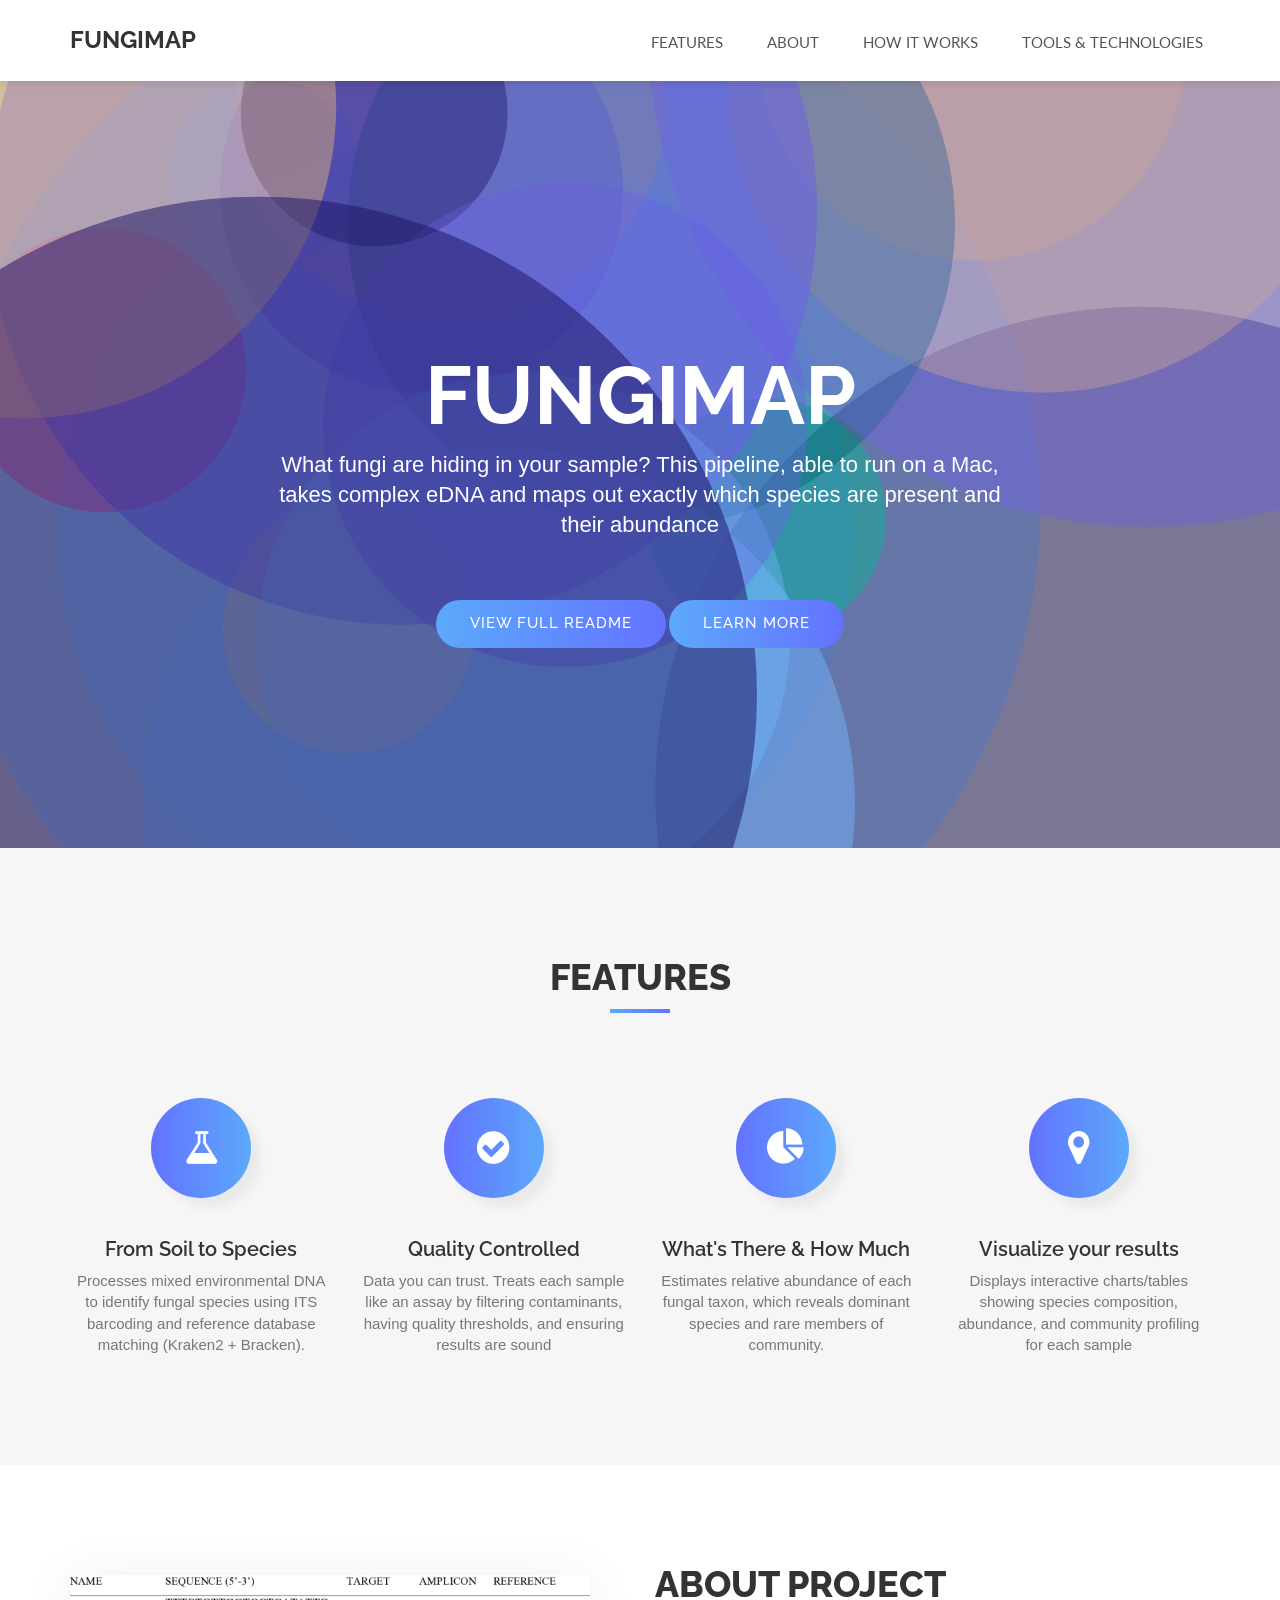
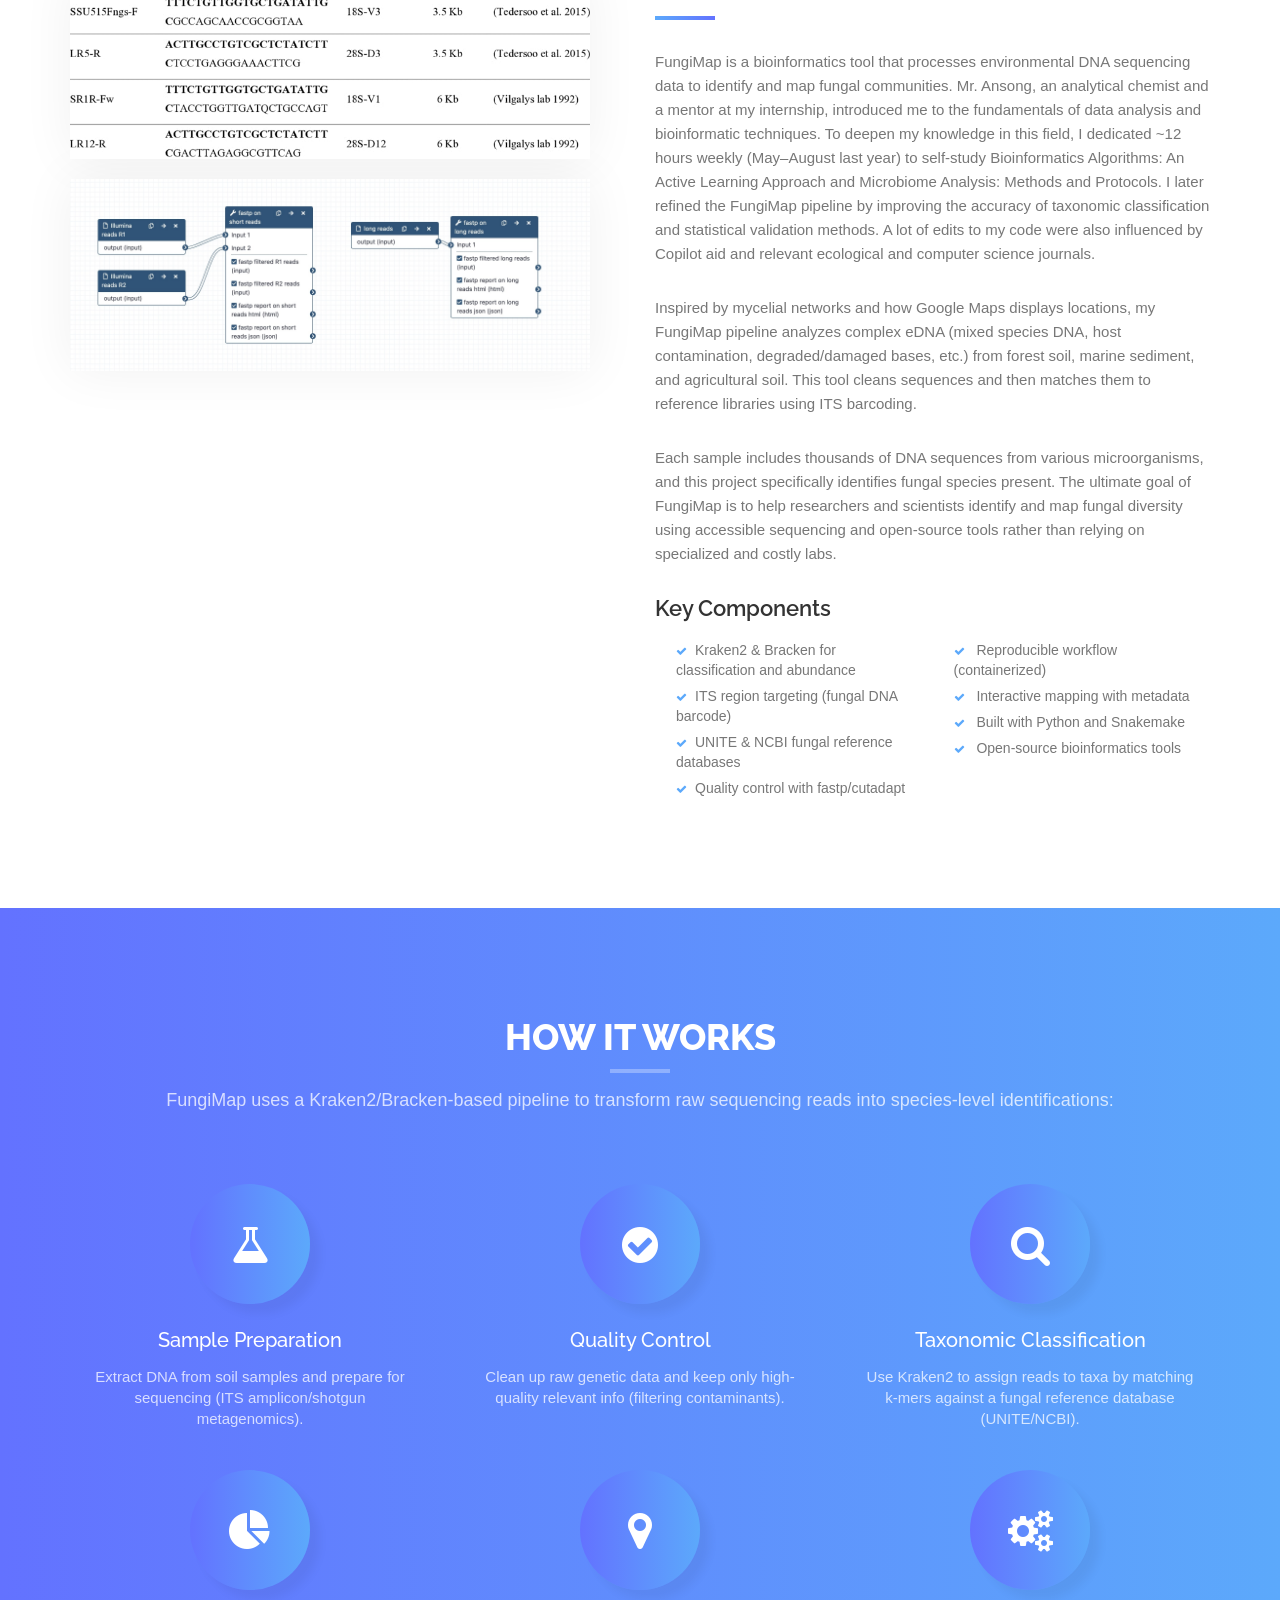
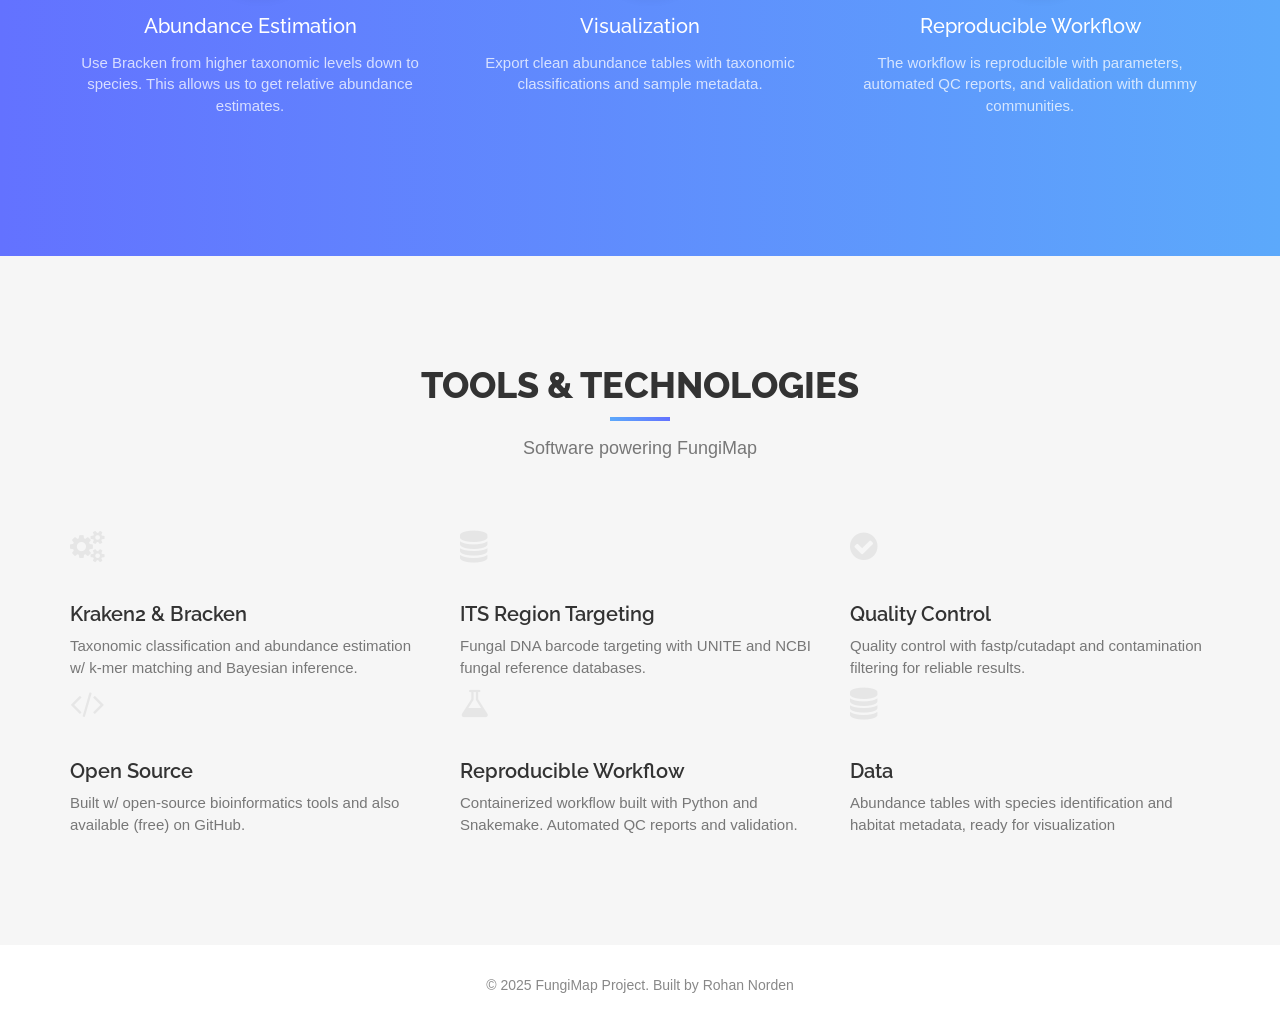
<file: docs/index.html>
<head><meta charset="utf-8"/><meta name="viewport" content="width=device-width,initial-scale=1"/><link rel="shortcut icon" href="img/favicon.ico" type="image/x-icon"/><link rel="apple-touch-icon" href="img/apple-touch-icon.png"/><link rel="apple-touch-icon" sizes="72x72" href="img/apple-touch-icon-72x72.png"/><link rel="apple-touch-icon" sizes="114x114" href="img/apple-touch-icon-114x114.png"/><link rel="stylesheet" href="css/bootstrap.css"/><link rel="stylesheet" href="fonts/font-awesome/css/font-awesome.css"/><link rel="stylesheet" href="css/style.css"/><link rel="stylesheet" href="css/nivo-lightbox/nivo-lightbox.css"/><link rel="stylesheet" href="css/nivo-lightbox/default.css"/><link href="https://fonts.googleapis.com/css?family=Open+Sans:300,400,600,700" rel="stylesheet"/><link href="https://fonts.googleapis.com/css?family=Lato:400,700" rel="stylesheet"/><link href="https://fonts.googleapis.com/css?family=Raleway:300,400,500,600,700,800,900" rel="stylesheet"/><title>FungiMap - Fungal Biodiversity Mapping</title><meta name="description" content=""/><meta name="author" content="@Issaafalkattan"/><link href="./static/css/main.6dea0f05.chunk.css" rel="stylesheet"></head><body id="page-top" data-spy="scroll" data-target=".navbar-fixed-top"><div id="root"></div><script type="text/javascript" src="js/jquery.1.11.1.js"></script><script type="text/javascript" src="js/bootstrap.js"></script><script>!function(e){function t(t){for(var n,a,l=t[0],p=t[1],i=t[2],c=0,s=[];c<l.length;c++)a=l[c],Object.prototype.hasOwnProperty.call(o,a)&&o[a]&&s.push(o[a][0]),o[a]=0;for(n in p)Object.prototype.hasOwnProperty.call(p,n)&&(e[n]=p[n]);for(f&&f(t);s.length;)s.shift()();return u.push.apply(u,i||[]),r()}function r(){for(var e,t=0;t<u.length;t++){for(var r=u[t],n=!0,l=1;l<r.length;l++){var p=r[l];0!==o[p]&&(n=!1)}n&&(u.splice(t--,1),e=a(a.s=r[0]))}return e}var n={},o={1:0},u=[];function a(t){if(n[t])return n[t].exports;var r=n[t]={i:t,l:!1,exports:{}};return e[t].call(r.exports,r,r.exports,a),r.l=!0,r.exports}a.m=e,a.c=n,a.d=function(e,t,r){a.o(e,t)||Object.defineProperty(e,t,{enumerable:!0,get:r})},a.r=function(e){"undefined"!=typeof Symbol&&Symbol.toStringTag&&Object.defineProperty(e,Symbol.toStringTag,{value:"Module"}),Object.defineProperty(e,"__esModule",{value:!0})},a.t=function(e,t){if(1&t&&(e=a(e)),8&t)return e;if(4&t&&"object"==typeof e&&e&&e.__esModule)return e;var r=Object.create(null);if(a.r(r),Object.defineProperty(r,"default",{enumerable:!0,value:e}),2&t&&"string"!=typeof e)for(var n in e)a.d(r,n,function(t){return e[t]}.bind(null,n));return r},a.n=function(e){var t=e&&e.__esModule?function(){return e.default}:function(){return e};return a.d(t,"a",t),t},a.o=function(e,t){return Object.prototype.hasOwnProperty.call(e,t)},a.p="./";var l=this["webpackJsonplandingpage-react-template"]=this["webpackJsonplandingpage-react-template"]||[],p=l.push.bind(l);l.push=t,l=l.slice();for(var i=0;i<l.length;i++)t(l[i]);var f=p;r()}([])</script><script src="./static/js/2.288e8a4b.chunk.js"></script><script src="./static/js/main.a0b83190.chunk.js"></script></body>
</file>
<file: docs/css/style.css>
body, html {
	font-family: 'Open Sans', sans-serif;
	text-rendering: optimizeLegibility !important;
	-webkit-font-smoothing: antialiased !important;
	color: #777;
	font-weight: 400;
	width: 100% !important;
	height: 100% !important;
}
h2, h3, h4 {
	font-family: 'Raleway', sans-serif;
}
h2 {
	text-transform: uppercase;
	margin: 0 0 20px 0;
	font-weight: 800;
	font-size: 36px;
	color: #333;
}
h3 {
	font-size: 20px;
	font-weight: 600;
	color: #333;
}
h4 {
	font-size: 18px;
	color: #333;
	font-weight: 600;
}
h5 {
	text-transform: uppercase;
	font-weight: 700;
	line-height: 20px;
}
p {
	font-size: 15px;
}
p.intro {
	margin: 12px 0 0;
	line-height: 24px;
}
a {
	color: #608dfd;
	font-weight: 400;
}
a:hover, a:focus {
	text-decoration: none;
	color: #608dfd;
}
ul, ol {
	list-style: none;
}
ul, ol {
	padding: 0;
	webkit-padding: 0;
	moz-padding: 0;
}
hr {
	height: 2px;
	width: 70px;
	text-align: center;
	position: relative;
	background: #1E7A46;
	margin-bottom: 20px;
	border: 0;
}
/* Navigation */
#menu {
	padding: 15px;
	transition: all 0.8s;
}
#menu.navbar-default {
	background-color: #fff;
	border-color: rgba(231, 231, 231, 0);
	box-shadow: 0 0 10px rgba(0,0,0,0.15)
}
#menu a.navbar-brand {
	font-family: 'Raleway', sans-serif;
	font-size: 24px;
	font-weight: 700;
	color: #333;
	text-transform: uppercase;
}
#menu.navbar-default .navbar-nav > li > a {
	font-family: 'Lato', sans-serif;
	text-transform: uppercase;
	color: #555;
	font-size: 15px;
	font-weight: 400;
	padding: 8px 2px;
	border-radius: 0;
	margin: 9px 20px 0 20px;
}
#menu.navbar-default .navbar-nav > li > a:after {
	display: block;
	position: absolute;
	left: 0;
	bottom: -1px;
	width: 0;
	height: 2px;
	background: linear-gradient(to right, #6372ff 0%, #5ca9fb 100%);
	content: "";
	transition: width 0.2s;
}
#menu.navbar-default .navbar-nav > li > a:hover:after {
	width: 100%;
}
.navbar-default .navbar-nav > .active > a, .navbar-default .navbar-nav > .active > a:hover, .navbar-default .navbar-nav > .active > a:focus {
	background-color: transparent;
}
.navbar-default .navbar-nav > .active > a:after, .navbar-default .navbar-nav > .active > a:hover:after, .navbar-default .navbar-nav > .active > a:focus:after {
	display: block !important;
	position: absolute !important;
	left: 0 !important;
	bottom: -1px !important;
	width: 100% !important;
	height: 2px !important;
	background: linear-gradient(to right, #6372ff 0%, #5ca9fb 100%) !important;
	content: "" !important;
	transition: width 0.2s !important;
}
.navbar-toggle {
	border-radius: 0;
}
.navbar-default .navbar-toggle:hover, .navbar-default .navbar-toggle:focus {
	background-color: #fff;
	border-color: #608dfd;
}
.navbar-default .navbar-toggle:hover>.icon-bar {
	background-color: #608dfd;
}
.section-title {
	margin-bottom: 70px;
}
.section-title h2 {
	position: relative;
	margin-top: 10px;
	margin-bottom: 15px;
	padding-bottom: 15px;
}
.section-title h2::after {
	position: absolute;
	content: "";
	background: linear-gradient(to right, #5ca9fb 0%, #6372ff 100%);
	height: 4px;
	width: 60px;
	bottom: 0;
	margin-left: -30px;
	left: 50%;
}
.section-title p {
	font-size: 18px;
}
.btn-custom {
	font-family: 'Raleway', sans-serif;
	text-transform: uppercase;
	color: #fff;
	background-color: #5ca9fb;
	background-image: linear-gradient(to right, #5ca9fb 0%, #6372ff 100%);
	padding: 14px 34px;
	letter-spacing: 1px;
	margin: 0;
	font-size: 15px;
	font-weight: 500;
	border-radius: 25px;
	transition: all 0.5s linear;
	border: 0;
}
.btn-custom:hover, .btn-custom:focus, .btn-custom.focus, .btn-custom:active, .btn-custom.active {
	color: #fff;
	background-image: none;
	background-color: #6372ff;
}
.btn:active, .btn.active {
	background-image: none;
	outline: 0;
	-webkit-box-shadow: none;
	box-shadow: none;
}
a:focus, .btn:focus, .btn:active:focus, .btn.active:focus, .btn.focus, .btn:active.focus, .btn.active.focus {
	outline: none;
	outline-offset: none;
}
/* Header Section */
.intro {
	display: table;
	position: relative;
	width: 100%;
	padding: 0;
	background-color: #e5e5e5;
	-webkit-background-size: cover;
	-moz-background-size: cover;
	background-size: cover;
	-o-background-size: cover;
}
.intro .overlay {
	background: rgba(0,0,0,0.2);
}
.intro h1 {
	font-family: 'Raleway', sans-serif;
	color: #fff;
	font-size: 82px;
	font-weight: 700;
	text-transform: uppercase;
	margin-top: 0;
	margin-bottom: 10px;
}
.intro h1 span {
	font-weight: 800;
	color: #5ca9fb;
}
.intro p {
	color: #fff;
	font-size: 22px;
	font-weight: 300;
	line-height: 30px;
	margin: 0 auto;
	margin-bottom: 60px;
}
header .intro-text {
	padding-top: 350px;
	padding-bottom: 200px;
	text-align: center;
}
/* Features Section */
#features {
	padding: 100px 0;
	background: #f6f6f6;
}
#features i.fa {
	font-size: 38px;
	margin-bottom: 20px;
	transition: all 0.5s;
	color: #fff;
	width: 100px;
	height: 100px;
	padding: 30px 0;
	border-radius: 50%;
	background: linear-gradient(to right, #6372ff 0%, #5ca9fb 100%);
	box-shadow: 10px 10px 10px rgba(0,0,0,.05);
}
/* About Section */
#about {
	padding: 100px 0;
}
#about h3 {
	font-size: 22px;
	margin: 0 0 20px 0;
}
#about h2 {
	position: relative;
	margin-bottom: 15px;
	padding-bottom: 15px;
}
#about h2::after {
	position: absolute;
	content: "";
	background: linear-gradient(to right, #5ca9fb 0%, #6372ff 100%);
	height: 4px;
	width: 60px;
	bottom: 0;
	left: 0;
}
#about .about-text li {
	margin-bottom: 6px;
	margin-left: 6px;
	list-style: none;
	padding: 0;
}
#about .about-text li:before {
	content: '\f00c';
	font-family: 'FontAwesome';
	color: #5ca9fb;
	font-size: 11px;
	font-weight: 300;
	padding-right: 8px;
}
#about img {
	width: 520px;
	margin-top: 10px;
	background: #fff;
	border-right: 0;
	box-shadow: 0 0 50px rgba(0,0,0,0.06);
}
#about p {
	line-height: 24px;
	margin: 30px 0;
}
/* Services Section */
#services {
	padding: 100px 0;
	background: linear-gradient(to right, #6372ff 0%, #5ca9fb 100%);
	color: #fff;
}
#services .service-desc {
	margin: 10px 10px 20px;
}
#services h2 {
	color: #fff;
}
#services .section-title h2::after {
	position: absolute;
	content: "";
	background: rgba(255,255,255,.3);
	height: 4px;
	width: 60px;
	bottom: 0;
	margin-left: -30px;
	left: 50%;
}
#services i.fa {
	font-size: 42px;
	width: 120px;
	height: 120px;
	padding: 40px 0;
	background: linear-gradient(to right, #6372ff 0%, #5ca9fb 100%);
	border-radius: 50%;
	color: #fff;
	box-shadow: 10px 10px 10px rgba(0,0,0,.05);
}
#services h3 {
	font-weight: 500;
	padding: 5px 0;
	color: #fff;
}
#services p {
	color: rgba(255,255,255,.75);
}
#services .service-desc {
	margin-bottom: 40px;
}
/* Portfolio Section */
#portfolio {
	padding: 100px 0;
}
.portfolio-item {
	margin: 1px -15px 0 -14px;
	padding: 0;
}
.portfolio-item .hover-bg {
	overflow: hidden;
	position: relative;
	margin: 0;
}
.hover-bg .hover-text {
	position: absolute;
	text-align: center;
	margin: 0 auto;
	color: #fff;
	background: linear-gradient(to right, rgba(99,114,255,0.8) 0%, rgba(92,169,251,0.8) 100%);
	padding: 30% 0 0 0;
	height: 100%;
	width: 100%;
	opacity: 0;
	transition: all 0.5s;
}
.hover-bg .hover-text>h4 {
	opacity: 0;
	color: #fff;
	-webkit-transform: translateY(100%);
	transform: translateY(100%);
	transition: all 0.3s;
	font-size: 18px;
	letter-spacing: 1px;
	font-weight: 500;
	text-transform: uppercase;
}
.hover-bg:hover .hover-text>h4 {
	opacity: 1;
	-webkit-backface-visibility: hidden;
	-webkit-transform: translateY(0);
	transform: translateY(0);
}
.hover-bg:hover .hover-text {
	opacity: 1;
}
/* Testimonials Section */
#testimonials {
	padding: 100px 0;
	background: #f6f6f6;
}
#testimonials i {
	color: #e6e6e6;
	font-size: 32px;
	margin-bottom: 20px;
}
.testimonial {
	position: relative;
	padding: 20px;
}
.testimonial-image {
	float: left;
	margin-right: 15px;
}
.testimonial-image, .testimonial-image img {
	display: block;
	width: 64px;
	height: 64px;
	border-radius: 50%;
}
.testimonial-content {
	position: relative;
	overflow: hidden;
}
.testimonial-content p {
	margin-bottom: 0;
	font-size: 14px;
	font-style: italic;
}
.testimonial-meta {
	margin-top: 10px;
	font-size: 15px;
	font-weight: 600;
	color: #666;
}
/* Team Section */
#team {
	padding: 100px 0;
}
#team h4 {
	margin: 5px 0;
}
#team .team-img {
	width: 240px;
}
#team .thumbnail {
	background: transparent;
	border: 0;
}
#team .thumbnail .caption {
	padding: 10px 0 0 0;
	color: #888;
}
/* Contact Section */
#contact {
	padding: 100px 0 60px 0;
	background: linear-gradient(to right, #6372ff 0%, #5ca9fb 100%);
	color: rgba(255,255,255,.75);
}
#contact .section-title {
	margin-bottom: 40px;
}
#contact .section-title p {
	font-size: 16px;
}
#contact h2 {
	color: #fff;
	margin-top: 10px;
	margin-bottom: 15px;
	padding-bottom: 15px;
}
#contact .section-title h2::after {
	position: absolute;
	content: "";
	background: rgba(255,255,255,.3);
	height: 4px;
	width: 60px;
	bottom: 0;
	left: 30px;
}
#contact h3 {
	color: #fff;
	margin-top: 80px;
	margin-bottom: 25px;
	padding-bottom: 20px;
	font-weight: 400;
}
#contact form {
	padding-top: 20px;
}
#contact .text-danger {
	color: #cc0033;
	text-align: left;
}
#contact .btn-custom {
	margin: 30px 0;
	background: transparent;
	border: 2px solid #fff;
}
#contact .btn-custom:hover {
	color: #1f386e;
	background: #fff;
}
label {
	font-size: 12px;
	font-weight: 400;
	font-family: 'Open Sans', sans-serif;
	float: left;
}
#contact .form-control {
	display: block;
	width: 100%;
	padding: 6px 12px;
	font-size: 16px;
	line-height: 1.42857143;
	color: #444;
	background-color: #fff;
	background-image: none;
	border: 1px solid #ddd;
	border-radius: 0;
	-webkit-box-shadow: none;
	box-shadow: none;
	-webkit-transition: none;
	-o-transition: none;
	transition: none;
}
#contact .form-control:focus {
	border-color: #999;
	outline: 0;
	-webkit-box-shadow: transparent;
	box-shadow: transparent;
}
.form-control::-webkit-input-placeholder {
color: #777;
}
.form-control:-moz-placeholder {
color: #777;
}
.form-control::-moz-placeholder {
color: #777;
}
.form-control:-ms-input-placeholder {
color: #777;
}
#contact .contact-item {
	margin: 20px 0;
}
#contact .contact-item span {
	color: rgba(255,255,255,1);
	margin-bottom: 10px;
	display: block;
}
#contact .contact-item i.fa {
	margin-right: 10px;
}
#contact .social {
	border-top: 1px solid rgba(255,255,255,0.15);
	padding-top: 50px;
	margin-top: 50px;
	text-align: center;
}
#contact .social ul li {
	display: inline-block;
	margin: 0 20px;
}
#contact .social i.fa {
	font-size: 22px;
	width: 48px;
	height: 48px;
	padding: 12px 0;
	border: 2px solid #fff;
	color: #fff;
	border-radius: 50%;
	transition: all 0.3s;
}
#contact .social i.fa:hover {
	color: #608dfd;
	background: #fff;
}
/* Footer Section*/
#footer {
	background: #fff;
	padding: 30px 0;
}
#footer p {
	color: #888;
	font-size: 14px;
}
#footer a {
	color: #608dfd;
}
#footer a:hover {
	border-bottom: 2px solid #608dfd;
}

@media (max-width: 768px) {
#about img {
	margin: 50px 0;
}
}

.cursor{
	cursor: pointer;
}
</file>
<file: docs/static/css/main.6dea0f05.chunk.css>
body{margin:0;font-family:-apple-system,BlinkMacSystemFont,"Segoe UI","Roboto","Oxygen","Ubuntu","Cantarell","Fira Sans","Droid Sans","Helvetica Neue",sans-serif;-webkit-font-smoothing:antialiased;-moz-osx-font-smoothing:grayscale}code{font-family:source-code-pro,Menlo,Monaco,Consolas,"Courier New",monospace}
/*# sourceMappingURL=main.6dea0f05.chunk.css.map */
</file>
<file: docs/css/nivo-lightbox/default.css>
/*
 * Nivo Lightbox Default Theme v1.0
 * http://dev7studios.com/nivo-lightbox
 *
 * Copyright 2013, Dev7studios
 * Free to use and abuse under the MIT license.
 * http://www.opensource.org/licenses/mit-license.php
 */
 
 .nivo-lightbox-theme-default * {
    -webkit-box-sizing: initial !important;
    -moz-box-sizing: initial !important;
    box-sizing: initial !important;
 }
.nivo-lightbox-theme-default.nivo-lightbox-overlay { 
	background: #666;
	background: rgba(0,0,0,0.6); 
}
.nivo-lightbox-theme-default .nivo-lightbox-content.nivo-lightbox-loading { background: url(loading.gif) no-repeat 50% 50%; }

.nivo-lightbox-theme-default .nivo-lightbox-nav {
	top: 10%;
	width: 8%;
	height: 80%;
	text-indent: -9999px;
	background-repeat: no-repeat;
	background-position: 50% 50%;
	opacity: 0.5;
}
.nivo-lightbox-theme-default .nivo-lightbox-nav:hover { 
	opacity: 1; 
	background-color: transparent;
}
.nivo-lightbox-theme-default .nivo-lightbox-prev { 
	background-image: url(prev.png); 
	border-radius: 0 3px 3px 0;
}
.nivo-lightbox-theme-default .nivo-lightbox-next { 
	background-image: url(next.png); 
	border-radius: 3px 0 0 3px;
}

.nivo-lightbox-theme-default .nivo-lightbox-close {
	display: block;
	background: url(close.png) no-repeat 5px 5px;
	width: 16px;
	height: 16px;
	text-indent: -9999px;
	padding: 5px;
	opacity: 0.5;
}
.nivo-lightbox-theme-default .nivo-lightbox-close:hover { opacity: 1; }

.nivo-lightbox-theme-default .nivo-lightbox-title-wrap { bottom: -7%; }
.nivo-lightbox-theme-default .nivo-lightbox-title {
	font: 14px/20px 'Helvetica Neue', Helvetica, Arial, sans-serif;
	font-style: normal;
	font-weight: normal;
	background: #000;
	color: #fff;
	padding: 7px 15px;
	border-radius: 30px;
}

.nivo-lightbox-theme-default .nivo-lightbox-image img {
	background: #fff;
	-webkit-box-shadow: 0px 1px 1px rgba(0,0,0,0.4);
	   -moz-box-shadow: 0px 1px 1px rgba(0,0,0,0.4);
	        box-shadow: 0px 1px 1px rgba(0,0,0,0.4);
}
.nivo-lightbox-theme-default .nivo-lightbox-ajax,
.nivo-lightbox-theme-default .nivo-lightbox-inline {
	background: #fff;
	padding: 40px;
	-webkit-box-shadow: 0px 1px 1px rgba(0,0,0,0.4);
	   -moz-box-shadow: 0px 1px 1px rgba(0,0,0,0.4);
	        box-shadow: 0px 1px 1px rgba(0,0,0,0.4);
}

@media (-webkit-min-device-pixel-ratio: 1.3),
       (-o-min-device-pixel-ratio: 2.6/2),
       (min--moz-device-pixel-ratio: 1.3),
       (min-device-pixel-ratio: 1.3),
       (min-resolution: 1.3dppx) {

	.nivo-lightbox-theme-default .nivo-lightbox-content.nivo-lightbox-loading { 
		background-image: url(loading@2x.gif); 
		background-size: 32px 32px;
	}
	.nivo-lightbox-theme-default .nivo-lightbox-prev { 
		background-image: url(prev@2x.png); 
		background-size: 48px 48px;
	}
	.nivo-lightbox-theme-default .nivo-lightbox-next { 
		background-image: url(next@2x.png); 
		background-size: 48px 48px;
	}
	.nivo-lightbox-theme-default .nivo-lightbox-close { 
		background-image: url(close@2x.png); 
		background-size: 16px 16px;
	}
	
}
</file>
